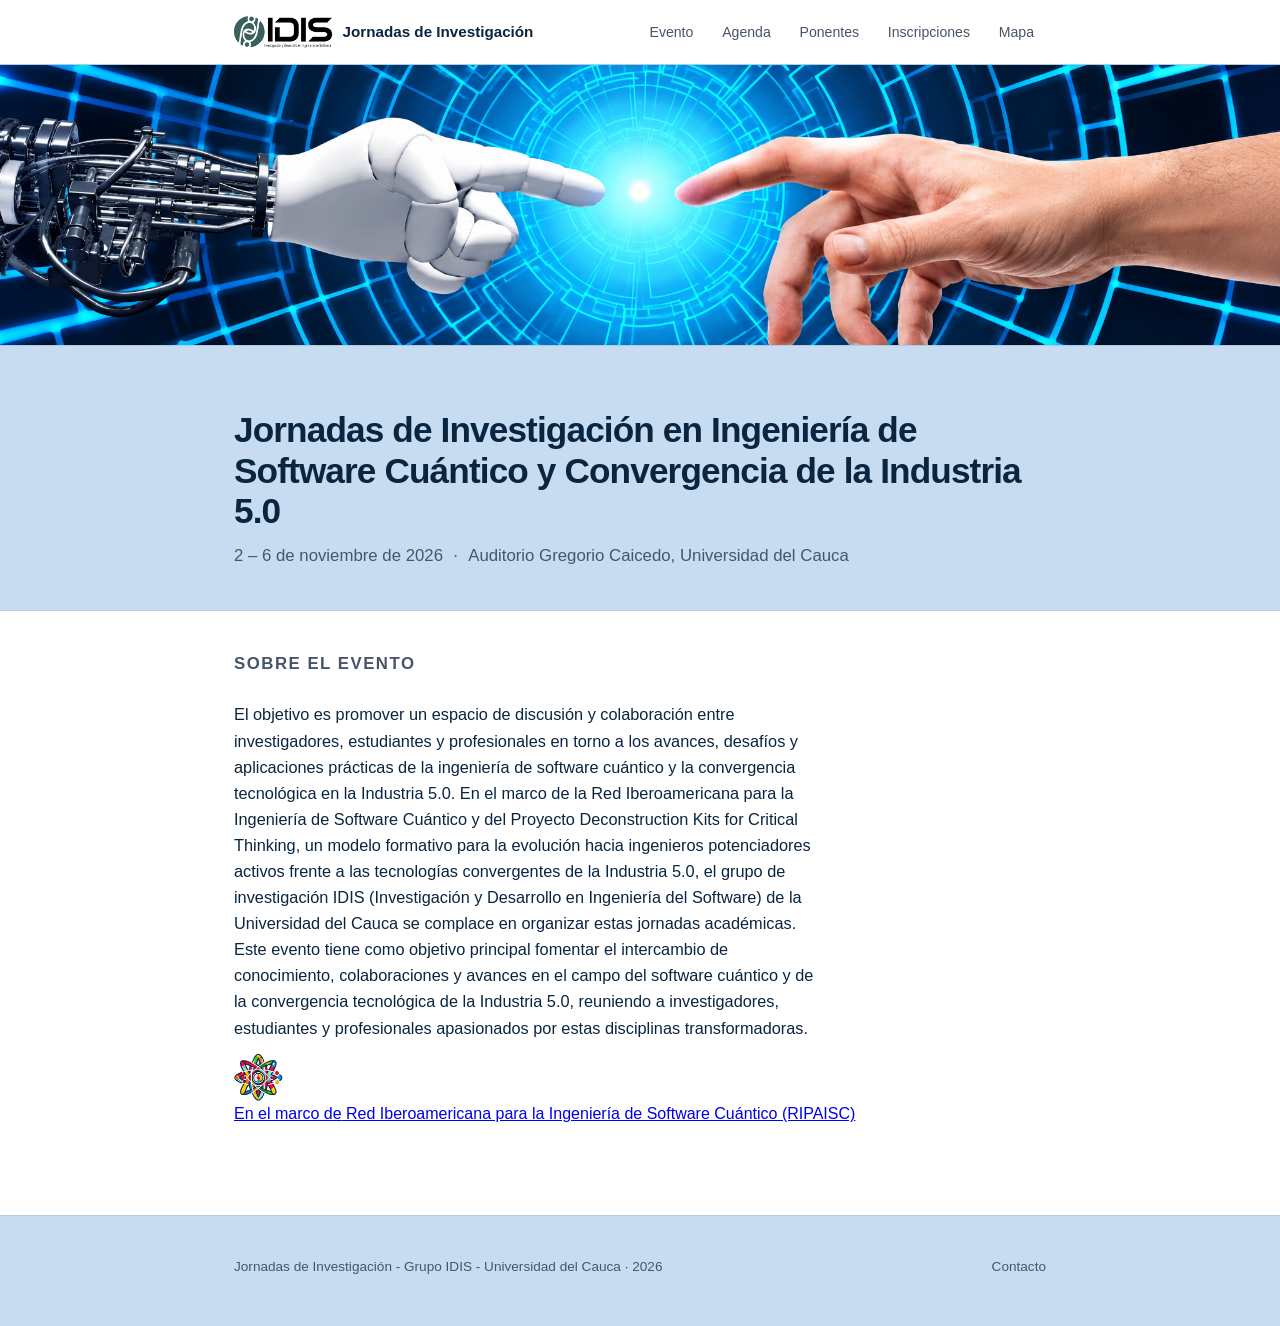
<file: index.html>
<!DOCTYPE html>
<html lang="es">
<head>
<meta charset="UTF-8">
<meta name="viewport" content="width=device-width, initial-scale=1.0">
<title>Evento · Jornadas de Investigación</title>
<link rel="stylesheet" href="styles.css">
</head>
<body data-page="evento">

<nav class="nav">
  <div class="nav-inner">
    <a href="index.html" class="nav-brand" id="nav-brand"></a>
    <ul class="nav-links" id="nav-links"></ul>
  </div>
</nav>
<div id="banner" class="banner"></div>
<header class="hero">
  <div class="wrap">
    <h1 id="evento-titulo"></h1>
    <p class="meta" id="evento-meta"></p>
  </div>
</header>

<section class="block">
  <div class="wrap">
    <h2>Sobre el evento</h2>
    <p class="lead" id="evento-desc"></p>

    <!-- 👇 Bloque RIPAISC -->
    <div class="red-card">
      <a href="https://www.ripaisc.net/" target="_blank" rel="noopener" class="red-card-link">
        <img src="img/ripaisc.png" alt="Red RIPAISC" class="red-card-logo">
        <div class="red-card-text">
          <span class="red-card-label">En el marco de</span>
          <span class="red-card-name">Red Iberoamericana para la Ingeniería de Software Cuántico (RIPAISC)</span>
        </div>
      </a>
    </div>
    <!-- ☝️ Fin bloque RIPAISC -->
  </div>
</section>

<footer>
  <div class="wrap footer-inner">
    <span id="footer-texto"></span>
    <span id="footer-enlaces"></span>
  </div>
</footer>

<script src="app.js"></script>
</body>
</html>
</file>
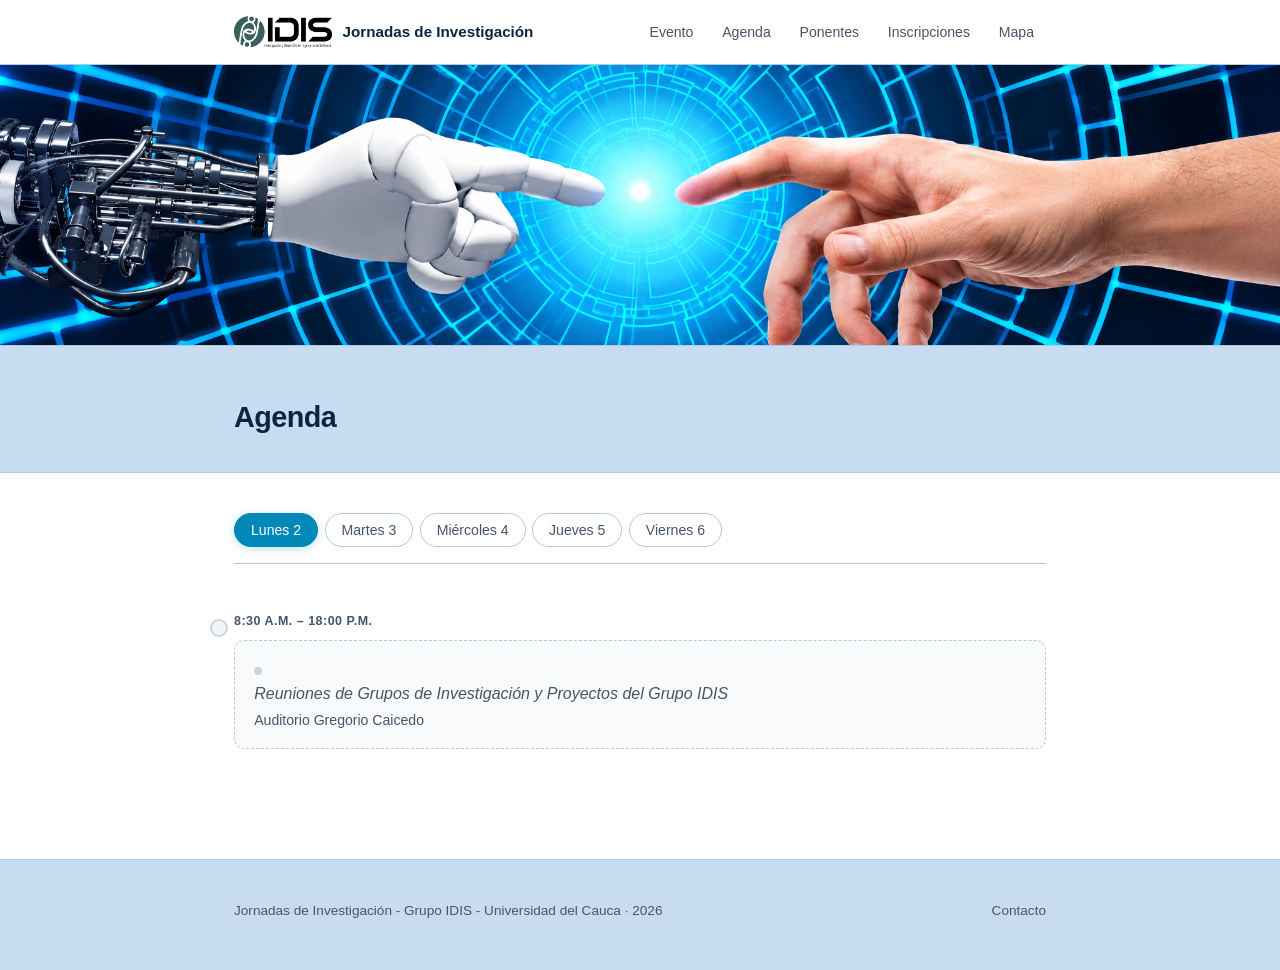
<file: agenda.html>
<!DOCTYPE html>
<html lang="es">
<head>
<meta charset="UTF-8">
<meta name="viewport" content="width=device-width, initial-scale=1.0">
<title>Agenda · Jornadas de Investigación</title>
<link rel="stylesheet" href="styles.css">
</head>
<body data-page="agenda">

<nav class="nav">
  <div class="nav-inner">
    <a href="index.html" class="nav-brand" id="nav-brand"></a>
    <ul class="nav-links" id="nav-links"></ul>
  </div>
</nav>

  <div id="banner" class="banner"></div>
  
<header class="page-header">
  <div class="wrap">
    <h1>Agenda</h1>
  </div>
</header>

<section class="block">
  <div class="wrap">
    <div class="days" id="days"></div>
    <div id="agenda-container"></div>
  </div>
</section>

<footer>
  <div class="wrap footer-inner">
    <span id="footer-texto"></span>
    <span id="footer-enlaces"></span>
  </div>
</footer>

<script src="app.js"></script>
</body>
</html>
</file>
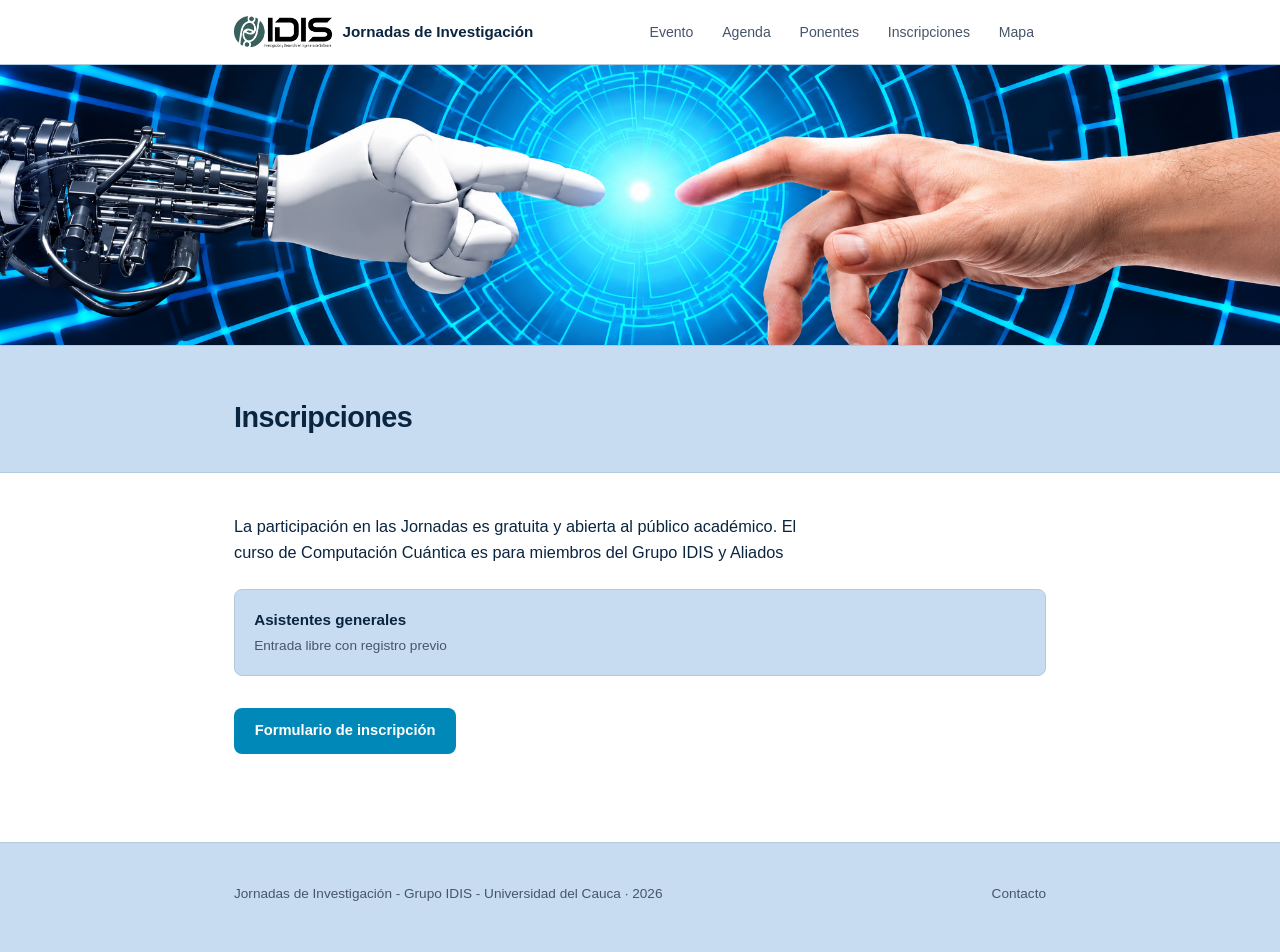
<file: inscripciones.html>
<!DOCTYPE html>
<html lang="es">
<head>
<meta charset="UTF-8">
<meta name="viewport" content="width=device-width, initial-scale=1.0">
<title>Inscripciones · Jornadas de Investigación</title>
<link rel="stylesheet" href="styles.css">
</head>
<body data-page="inscripciones">

<nav class="nav">
  <div class="nav-inner">
    <a href="index.html" class="nav-brand" id="nav-brand"></a>
    <ul class="nav-links" id="nav-links"></ul>
  </div>
</nav>
<div id="banner" class="banner"></div>
<header class="page-header">
  <div class="wrap">
    <h1>Inscripciones</h1>
  </div>
</header>

<section class="block">
  <div class="wrap">
    <p class="lead" id="insc-desc"></p>
    <div class="insc-items" id="insc-items"></div>
    <a href="#" class="btn" id="insc-boton"></a>
  </div>
</section>

<footer>
  <div class="wrap footer-inner">
    <span id="footer-texto"></span>
    <span id="footer-enlaces"></span>
  </div>
</footer>

<script src="app.js"></script>
</body>
</html>
</file>
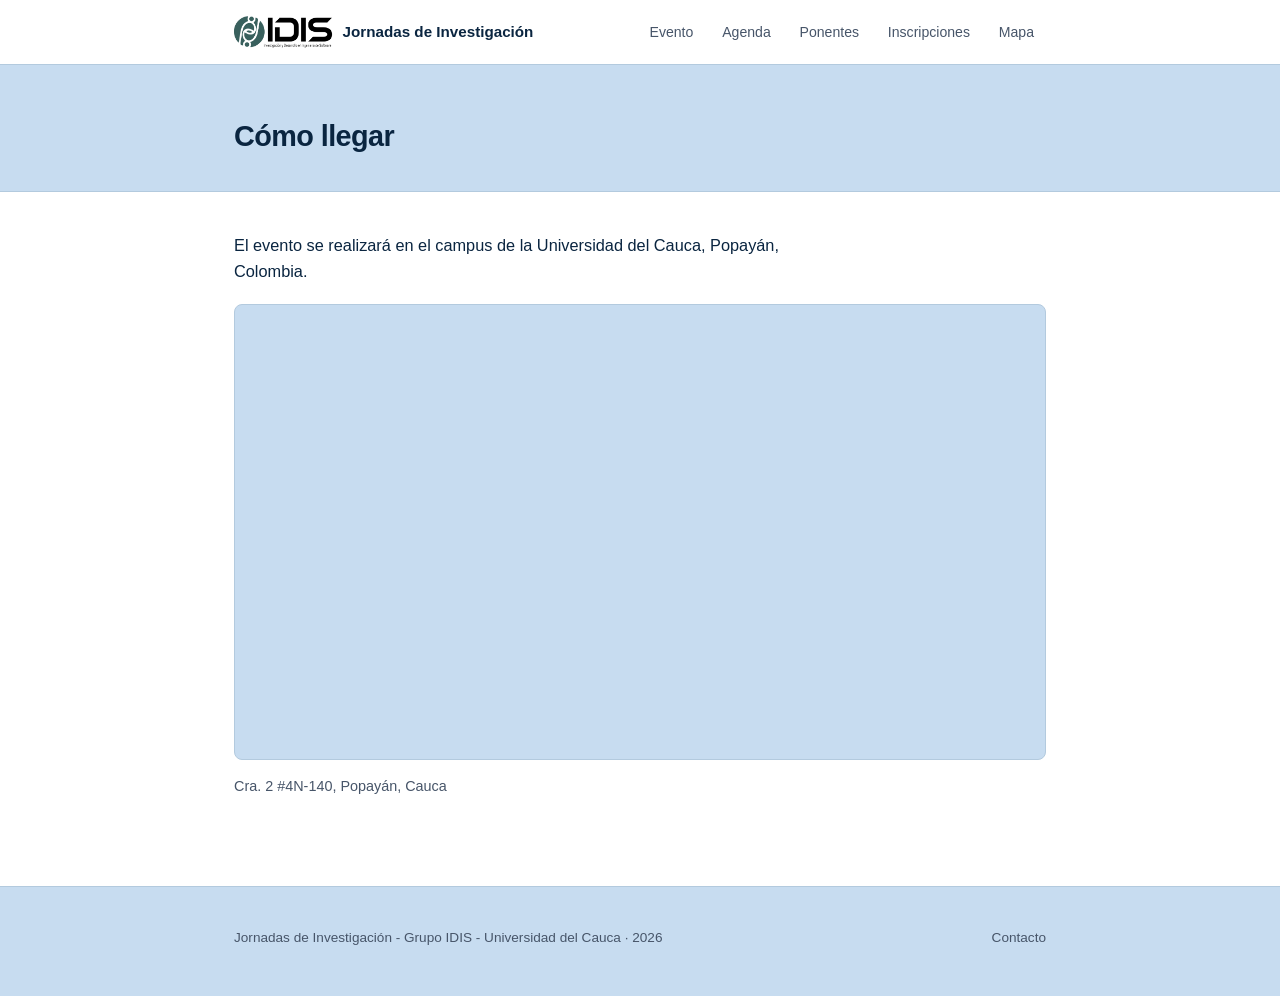
<file: map.html>
<!DOCTYPE html>
<html lang="es">
<head>
<meta charset="UTF-8">
<meta name="viewport" content="width=device-width, initial-scale=1.0">
<title>Cómo llegar · Jornadas de Investigación</title>
<link rel="stylesheet" href="styles.css">
</head>
<body data-page="mapa">

<nav class="nav">
  <div class="nav-inner">
    <a href="index.html" class="nav-brand" id="nav-brand"></a>
    <ul class="nav-links" id="nav-links"></ul>
  </div>
</nav>

<header class="page-header">
  <div class="wrap">
    <h1>Cómo llegar</h1>
  </div>
</header>

<section class="block">
  <div class="wrap">
    <p class="lead" id="mapa-desc"></p>
    <div class="map-embed" id="mapa-embed"></div>
    <p class="map-address" id="mapa-address"></p>
  </div>
</section>

<footer>
  <div class="wrap footer-inner">
    <span id="footer-texto"></span>
    <span id="footer-enlaces"></span>
  </div>
</footer>

<script src="app.js"></script>
</body>
</html>
</file>
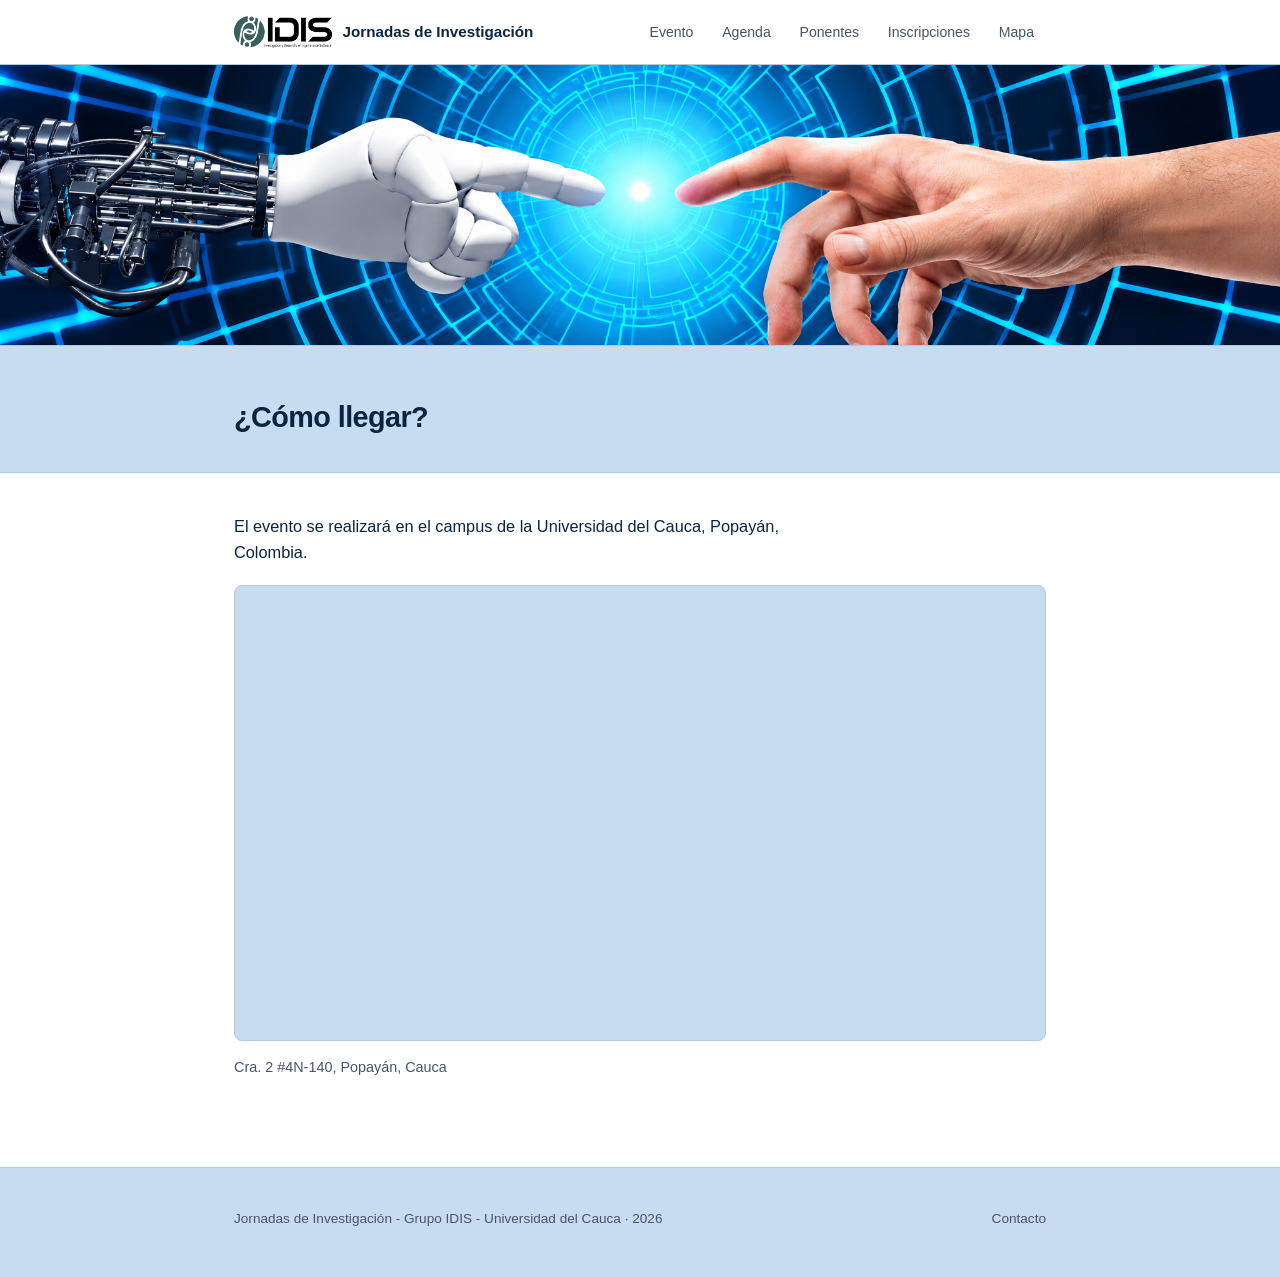
<file: mapa.html>
<!DOCTYPE html>
<html lang="es">
<head>
<meta charset="UTF-8">
<meta name="viewport" content="width=device-width, initial-scale=1.0">
<title>Cómo llegar · Jornadas de Investigación</title>
<link rel="stylesheet" href="styles.css">
</head>
<body data-page="mapa">

<nav class="nav">
  <div class="nav-inner">
    <a href="index.html" class="nav-brand" id="nav-brand"></a>
    <ul class="nav-links" id="nav-links"></ul>
  </div>
</nav>
<div id="banner" class="banner"></div>
<header class="page-header">
  <div class="wrap">
    <h1>¿Cómo llegar?</h1>
  </div>
</header>

<section class="block">
  <div class="wrap">
    <p class="lead" id="mapa-desc"></p>
    <div class="map-embed" id="mapa-embed"></div>
    <p class="map-address" id="mapa-address"></p>
  </div>
</section>

<footer>
  <div class="wrap footer-inner">
    <span id="footer-texto"></span>
    <span id="footer-enlaces"></span>
  </div>
</footer>

<script src="app.js"></script>
</body>
</html>
</file>
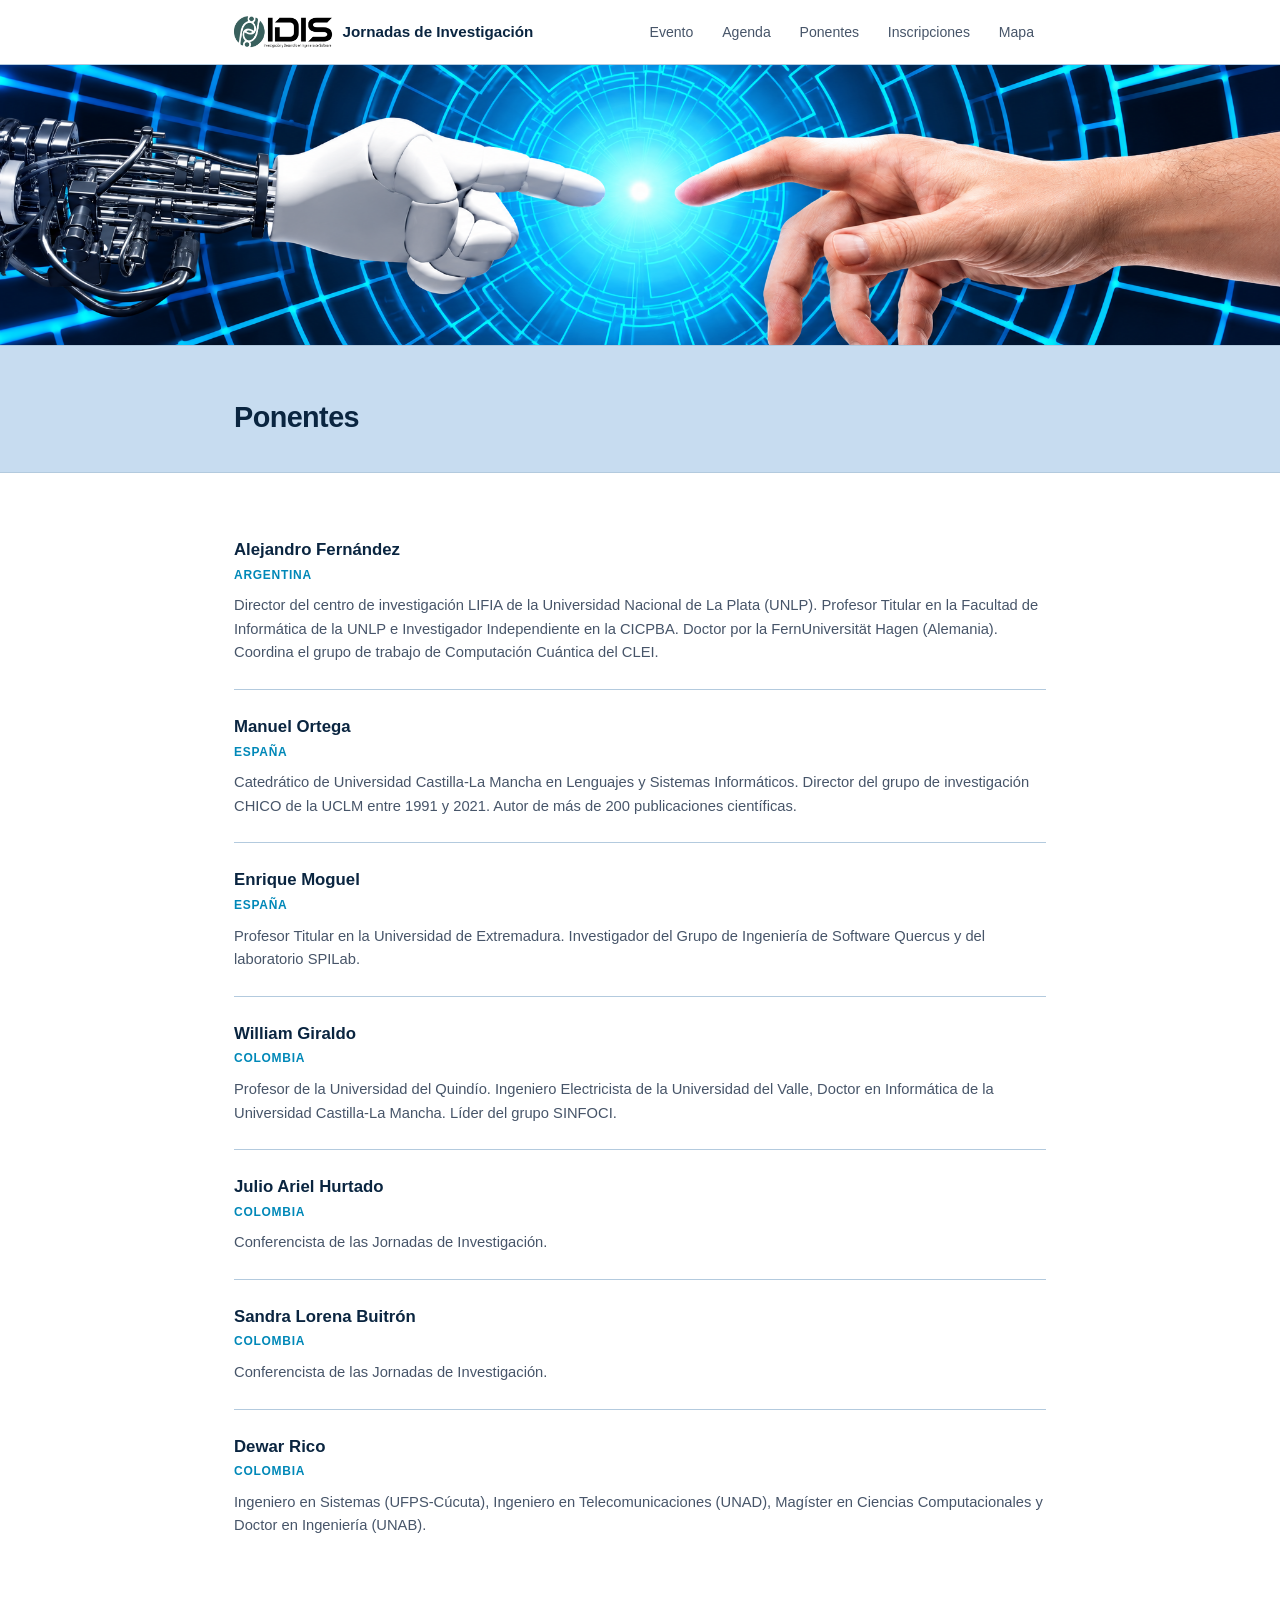
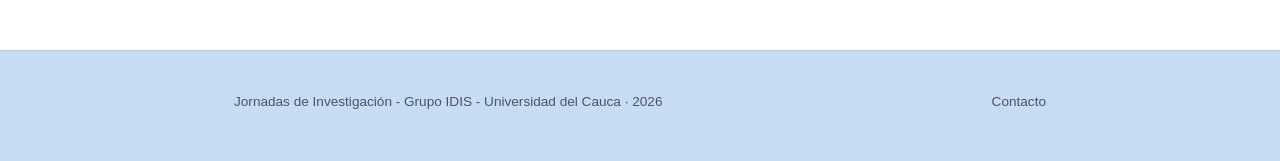
<file: ponentes.html>
<!DOCTYPE html>
<html lang="es">
<head>
<meta charset="UTF-8">
<meta name="viewport" content="width=device-width, initial-scale=1.0">
<title>Ponentes · Jornadas de Investigación</title>
<link rel="stylesheet" href="styles.css">
</head>
<body data-page="ponentes">

<nav class="nav">
  <div class="nav-inner">
    <a href="index.html" class="nav-brand" id="nav-brand"></a>
    <ul class="nav-links" id="nav-links"></ul>
  </div>
</nav>
<div id="banner" class="banner"></div>
<header class="page-header">
  <div class="wrap">
    <h1>Ponentes</h1>
  </div>
</header>

<section class="block">
  <div class="wrap">
    <div id="ponentes-container"></div>
  </div>
</section>

<footer>
  <div class="wrap footer-inner">
    <span id="footer-texto"></span>
    <span id="footer-enlaces"></span>
  </div>
</footer>

<script src="app.js"></script>
</body>
</html>
</file>
<file: styles.css>
* { box-sizing: border-box; margin: 0; padding: 0; }

:root {
  --color-acento: #00ABE4;
  --color-texto: #0a2540;
  --color-texto-suave: #64748b;
  --color-fondo: #FFFFFF;
  --color-fondo-suave: #E9F1FA;
  --color-borde: #d8e4ef;
  --fuente: -apple-system, BlinkMacSystemFont, "Segoe UI", Roboto, sans-serif;
  --ancho-maximo: 860px;
  --radio-borde: 8px;
}

html { scroll-behavior: smooth; }

body {
  font-family: var(--fuente);
  background: var(--color-fondo);
  color: var(--color-texto);
  line-height: 1.6;
  font-size: 16px;
  -webkit-font-smoothing: antialiased;
}

.red-card-logo {
  height: 48px;
  width: auto;
  display: block;
}

.wrap {
  max-width: var(--ancho-maximo);
  margin: 0 auto;
  padding: 0 1.5rem;
}

/* NAV */
.nav {
  position: sticky;
  top: 0;
  z-index: 100;
  background: rgba(255,255,255,0.95);
  backdrop-filter: saturate(180%) blur(8px);
  border-bottom: 1px solid var(--color-borde);
}
.nav-inner {
  max-width: var(--ancho-maximo);
  margin: 0 auto;
  padding: 0.9rem 1.5rem;
  display: flex;
  align-items: center;
  justify-content: space-between;
  gap: 1.5rem;
}
.nav-brand {
  display: flex;
  align-items: center;
  gap: 0.6rem;
  font-weight: 600;
  font-size: 0.95rem;
  color: var(--color-texto);
  text-decoration: none;
  white-space: nowrap;
}
.nav-logo {
  height: 32px;
  width: auto;
  display: block;
}
.nav-links {
  display: flex;
  gap: 0.3rem;
  list-style: none;
  overflow-x: auto;
  scrollbar-width: none;
}
.nav-links::-webkit-scrollbar { display: none; }
.nav-links a {
  display: inline-block;
  padding: 0.4rem 0.75rem;
  font-size: 0.88rem;
  color: var(--color-texto-suave);
  text-decoration: none;
  border-radius: var(--radio-borde);
  transition: color 0.15s, background 0.15s;
  white-space: nowrap;
}
.nav-links a:hover { color: var(--color-acento); background: var(--color-fondo-suave); }
.nav-links a.active { color: var(--color-acento); background: var(--color-fondo-suave); font-weight: 600; }

/* HERO / HEADER */
.hero { padding: 4rem 0 2.5rem; border-bottom: 1px solid var(--color-borde); background: var(--color-fondo-suave); }
.hero h1 { font-size: 2.2rem; font-weight: 600; letter-spacing: -0.025em; line-height: 1.15; margin-bottom: 0.7rem; color: var(--color-texto); }
.hero .meta { color: var(--color-texto-suave); font-size: 1.05rem; }
.hero .meta span + span::before { content: " · "; margin: 0 0.35rem; }

.page-header { padding: 3rem 0 2rem; border-bottom: 1px solid var(--color-borde); background: var(--color-fondo-suave); }
.page-header h1 { font-size: 1.8rem; font-weight: 600; letter-spacing: -0.02em; color: var(--color-texto); }

/* SECCIONES */
section.block { padding: 2.5rem 0; }
section.block:last-of-type { border-bottom: none; }

h2 {
  font-size: 1.05rem;
  font-weight: 600;
  text-transform: uppercase;
  letter-spacing: 0.09em;
  color: var(--color-texto-suave);
  margin-bottom: 1.5rem;
}

p.lead { font-size: 1.02rem; max-width: 65ch; margin-bottom: 0.8rem; }

/* AGENDA */
.days { 
  display: flex; 
  flex-wrap: wrap; 
  gap: 0.4rem; 
  margin-bottom: 2rem; 
  padding-bottom: 1rem;
  border-bottom: 1px solid var(--color-borde);
}
.days button {
  background: none;
  border: 1px solid var(--color-borde);
  padding: 0.5rem 1rem;
  border-radius: 999px;
  cursor: pointer;
  font-size: 0.88rem;
  font-family: inherit;
  font-weight: 500;
  color: var(--color-texto-suave);
  transition: all 0.2s;
}
.days button:hover { 
  border-color: var(--color-acento); 
  color: var(--color-acento); 
  background: var(--color-fondo-suave);
}
.days button.active { 
  background: var(--color-acento); 
  color: white; 
  border-color: var(--color-acento); 
  box-shadow: 0 2px 8px rgba(0, 136, 184, 0.25);
}

.day { display: none; }
.day.active { display: block; animation: fadeIn 0.3s ease; }

@keyframes fadeIn {
  from { opacity: 0; transform: translateY(4px); }
  to { opacity: 1; transform: translateY(0); }
}

/* Timeline */
.timeline {
  position: relative;
  padding-left: 1.5rem;
}
.timeline::before {
  content: '';
  position: absolute;
  left: 6px;
  top: 8px;
  bottom: 8px;
  width: 2px;
  background: var(--color-borde);
  border-radius: 2px;
}

.slot {
  position: relative;
  padding: 1rem 0 1.4rem 0;
  border-bottom: none;
}

.slot::before {
  content: '';
  position: absolute;
  left: -1.5rem;
  top: 1.4rem;
  width: 14px;
  height: 14px;
  background: white;
  border: 2px solid var(--color-acento);
  border-radius: 50%;
  z-index: 1;
}

.slot[data-tipo="pausa"]::before {
  border-color: #cbd5e1;
  background: #f1f5f9;
}
.slot[data-tipo="destacado"]::before {
  background: var(--color-acento);
  border-color: var(--color-acento);
  box-shadow: 0 0 0 4px rgba(0, 136, 184, 0.15);
}

.slot-time {
  font-size: 0.78rem;
  font-weight: 600;
  color: var(--color-acento);
  text-transform: uppercase;
  letter-spacing: 0.04em;
  margin-bottom: 0.5rem;
  font-variant-numeric: tabular-nums;
}
.slot[data-tipo="pausa"] .slot-time {
  color: var(--color-texto-suave);
}

.slot-body { 
  display: flex; 
  flex-direction: column; 
  gap: 0.75rem; 
}

.item {
  background: white;
  border: 1px solid var(--color-borde);
  border-radius: 10px;
  padding: 1rem 1.2rem;
  transition: transform 0.15s, box-shadow 0.15s, border-color 0.15s;
}
.item:hover {
  transform: translateY(-1px);
  box-shadow: 0 4px 12px rgba(0, 0, 0, 0.06);
  border-color: var(--color-acento);
}

.item h3 { 
  font-size: 1rem; 
  font-weight: 600; 
  margin-bottom: 0.3rem; 
  color: var(--color-texto);
  line-height: 1.35;
}
.item p { 
  font-size: 0.88rem; 
  color: var(--color-texto-suave); 
  display: flex;
  align-items: center;
  gap: 0.35rem;
}
.item .nota { 
  font-size: 0.82rem; 
  font-style: italic; 
  color: var(--color-texto-suave);
  margin-top: 0.3rem;
}

/* Íconos por tipo de actividad */
.item::before {
  content: '';
  display: inline-block;
  width: 8px;
  height: 8px;
  border-radius: 50%;
  background: var(--color-acento);
  margin-right: 0.5rem;
  vertical-align: middle;
}
.slot[data-tipo="pausa"] .item {
  background: #f8fafc;
  border-style: dashed;
}
.slot[data-tipo="pausa"] .item h3 {
  font-weight: 500;
  color: var(--color-texto-suave);
  font-style: italic;
}
.slot[data-tipo="pausa"] .item::before {
  background: #cbd5e1;
}

.slot[data-tipo="destacado"] .item {
  background: linear-gradient(135deg, #f0f9ff 0%, #e0f2fe 100%);
  border-color: var(--color-acento);
  border-width: 2px;
}
.slot[data-tipo="destacado"] .item h3 {
  font-weight: 700;
  color: var(--color-acento);
}
.slot[data-tipo="destacado"] .item::before {
  background: var(--color-acento);
  box-shadow: 0 0 0 3px rgba(0, 136, 184, 0.2);
}

/* Split paralelo */
@media (min-width: 700px) {
  .slot-body.split { 
    display: grid; 
    grid-template-columns: 1fr 1fr; 
    gap: 0.75rem; 
  }
}

@media (max-width: 640px) {
  .timeline { padding-left: 1.2rem; }
  .slot::before { left: -1.2rem; top: 1.2rem; width: 12px; height: 12px; }
  .slot-time { font-size: 0.75rem; }
  .item { padding: 0.85rem 1rem; }
}
/* PONENTES */
.speaker { padding: 1.5rem 0; border-bottom: 1px solid var(--color-borde); }
.speaker:last-child { border-bottom: none; }
.speaker h3 { font-size: 1.05rem; font-weight: 600; margin-bottom: 0.1rem; }
.speaker .country {
  font-size: 0.75rem;
  font-weight: 600;
  text-transform: uppercase;
  letter-spacing: 0.06em;
  color: var(--color-acento);
  margin-bottom: 0.6rem;
  display: block;
}
.speaker p { font-size: 0.92rem; color: var(--color-texto-suave); }

/* INSCRIPCIONES */
.insc-items {
  display: grid;
  gap: 0.9rem;
  margin: 1.5rem 0 2rem;
  grid-template-columns: repeat(auto-fit, minmax(220px, 1fr));
}
.insc-item {
  padding: 1.1rem 1.2rem;
  border: 1px solid var(--color-borde);
  border-radius: var(--radio-borde);
  background: var(--color-fondo-suave);
}
.insc-item h3 { font-size: 0.95rem; font-weight: 600; margin-bottom: 0.2rem; color: var(--color-texto); }
.insc-item p { font-size: 0.85rem; color: var(--color-texto-suave); }

.btn {
  display: inline-block;
  padding: 0.7rem 1.3rem;
  background: var(--color-acento);
  color: #ffffff;
  text-decoration: none;
  border-radius: var(--radio-borde);
  font-size: 0.92rem;
  font-weight: 600;
  transition: opacity 0.15s, transform 0.1s;
}
.btn:hover { opacity: 0.9; }

/* MAPA */
.map-embed {
  width: 100%;
  aspect-ratio: 16 / 9;
  border: 1px solid var(--color-borde);
  border-radius: var(--radio-borde);
  overflow: hidden;
  margin-top: 1.2rem;
  background: var(--color-fondo-suave);
}
.map-embed iframe { width: 100%; height: 100%; border: 0; display: block; }
.map-address { font-size: 0.9rem; color: var(--color-texto-suave); margin-top: 0.9rem; }
.map-address a { color: var(--color-acento); text-decoration: none; }
.map-address a:hover { text-decoration: underline; }

/* FOOTER */
footer {
  padding: 2.5rem 0 3rem;
  font-size: 0.85rem;
  color: var(--color-texto-suave);
  border-top: 1px solid var(--color-borde);
  margin-top: 3rem;
  background: var(--color-fondo-suave);
}
footer .footer-inner { display: flex; flex-wrap: wrap; gap: 1rem; justify-content: space-between; align-items: center; }
footer a { color: var(--color-texto-suave); text-decoration: none; margin-left: 1rem; }
footer a:hover { color: var(--color-acento); }

/* MOBILE */
@media (max-width: 640px) {
  .hero { padding: 2.5rem 0 1.8rem; }
  .hero h1 { font-size: 1.65rem; }
  .page-header { padding: 2rem 0 1.4rem; }
  .page-header h1 { font-size: 1.4rem; }
  .slot { grid-template-columns: 1fr; gap: 0.3rem; }
  .slot time { font-size: 0.8rem; }
  .nav-brand { display: none; }
  .nav-inner { padding: 0.7rem 1.2rem; justify-content: center; }
}

.banner {
  width: 100%;
  background: var(--color-fondo-suave);
  overflow: hidden;
  border-bottom: 1px solid var(--color-borde);
}
.banner-img {
  display: block;
  width: 100%;
  height: auto;
  max-height: 280px;
  object-fit: cover;
}
@media (max-width: 640px) {
  .banner-img { max-height: 160px; }
}
</file>
